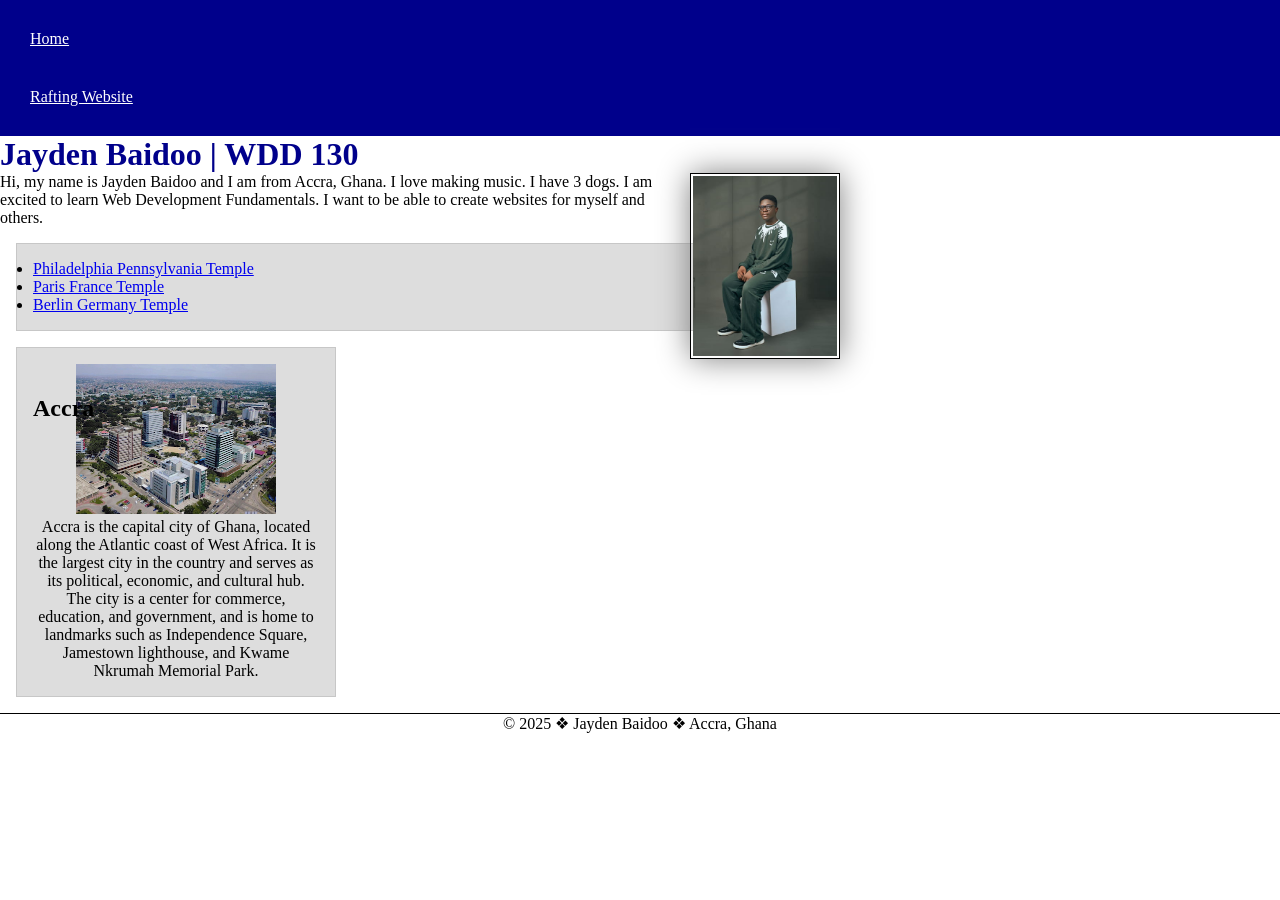
<file: index.html>
<!DOCTYPE html>
<html lang="en">

<head>
    <meta charset="UTF-8">
    <meta name="viewport" content="width=device-width, initial-scale=1.0">
    <meta name="description"
        content="Hi, I'm Jayden Baidoo from Accra, Ghana. I love music and web development. This page is for my WDD130 project. ">
    <meta name="author" content="Jayden Baidoo">
    <title>Jayden Baidoo | WDD 130</title>
    <link rel="stylesheet" href="styles/styles.css">
</head>

<body>
    <header>
        <nav>
            <a href="#">Home</a>
            <a href="wwr/">Rafting Website</a>
        </nav>
    </header>

    <main>
        <h1> Jayden Baidoo | WDD 130</h1>
        <img src="images/profile.jpg" alt="Hi, my name is Jayden Baidoo" width="200">
        <p>Hi, my name is Jayden Baidoo and I am from Accra, Ghana. I love making music. I have 3 dogs. I am excited to
            learn Web Development Fundamentals. I want to be able to create websites for myself and others.</p>
        <ul class="box">
            <li><a href="https://www.churchofjesuschrist.org/temples/details/philadelphia-pennsylvania-temple"
                    target="_blank">Philadelphia Pennsylvania Temple</a></li>
            <li><a href="https://www.churchofjesuschrist.org/temples/details/paris-france-temple" target="_blank">Paris
                    France
                    Temple</a></li>
            <li><a href="https://www.churchofjesuschrist.org/temples/details/lima-peru-los-olivos-temple"
                    target="_blank">Berlin
                    Germany Temple</a></li>
        </ul>
    </main>
    <aside class="box">
        <h2>Accra</h2>
        <img src="week02/images/greater-accra.jpg" alt="Picture of Accra">
        <p>Accra is the capital city of Ghana, located along the Atlantic coast of West Africa. It is the largest city
            in the
            country and serves as its political, economic, and cultural hub. The city is a center for commerce,
            education, and government, and is home to
            landmarks such as Independence Square, Jamestown lighthouse, and Kwame Nkrumah Memorial Park.
        </p>
    </aside>
    <footer>
        <p> &copy; 2025 &#10070; Jayden Baidoo &#10070; Accra, Ghana</p>
    </footer>
</body>


</html>
</file>
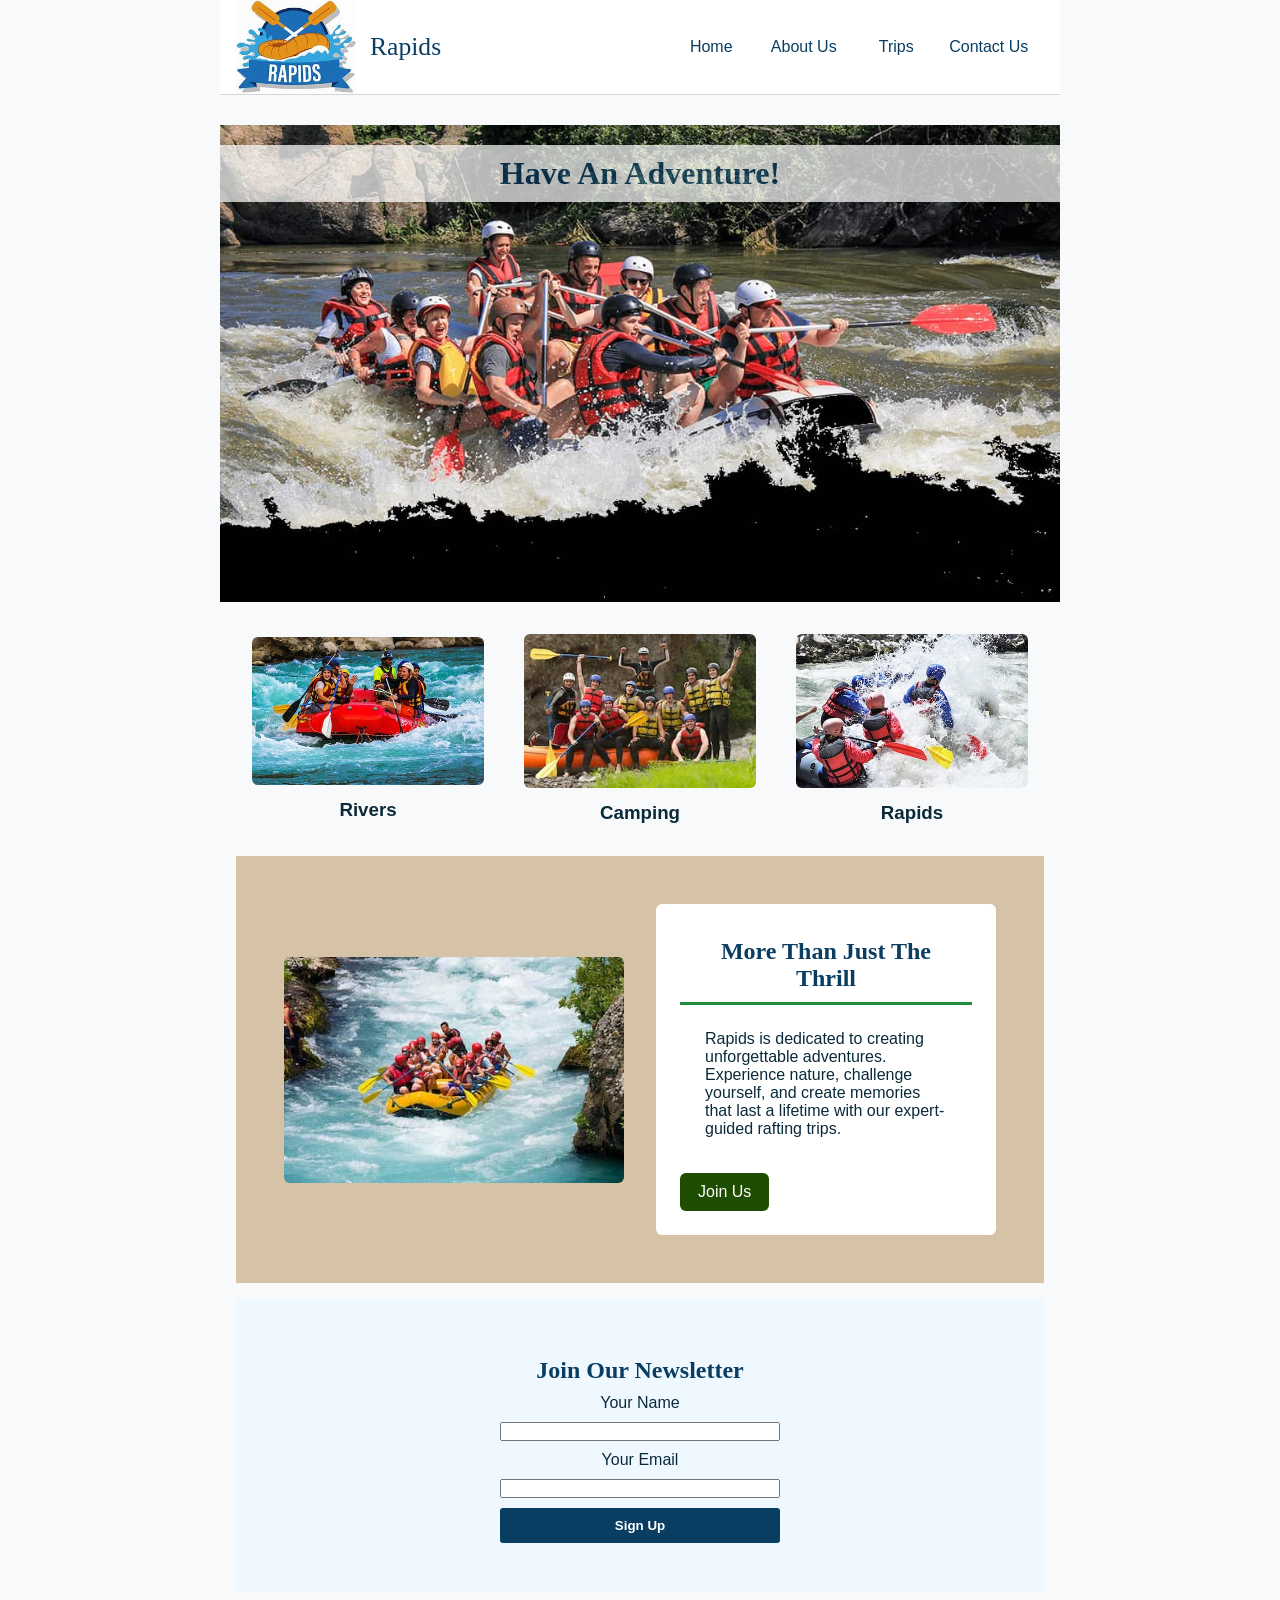
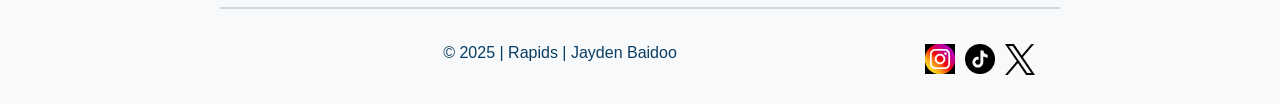
<file: wwr/index.html>
<!DOCTYPE html>
<html lang="en">

<head>
    <meta charset="UTF-8">
    <meta name="viewport" content="width=device-width, initial-scale=1.0">
    <meta name="description"
        content="Welcome to Rapids Rafting. Join us on the river for unforgettable rafting experiences and great outdoor memories.">
    <meta name="author" content="Jayden K. Baidoo">
    <link rel="stylesheet" href="styles/rafting.css">
    <title>Home | Rapids Rafting</title>
</head>

<body>

    <header>
        <div class="logo">
            <img src="images/logo.jpeg" alt="logo">
            <span class="company-name">Rapids</span>
        </div>


        <nav>
            <ul>
                <li><a href="index.html">Home</a></li>
                <li><a href="about.html">About Us</a></li>
                <li><a href="trips.html">Trips</a></li>
                <li><a href="contact.html">Contact Us</a></li>
            </ul>
        </nav>
    </header>

    <main>
        <div class="hero">
            <img src="images/hero_transparency_1024.jpg" alt="placeholder image">
            <h1 class="home-hero-title">Have An Adventure!</h1>

        </div>


        <section class="features">
            <div class="feature">
                <img src="images/rafting17_600.jpg" alt="Rivers">
                <h3>Rivers</h3>
            </div>

            <div class="feature">
                <img src="images/rafting59_600.jpg" alt="Camping">
                <h3>Camping</h3>
            </div>

            <div class="feature">
                <img src="images/rafting47_600.jpg" alt="Rapids">
                <h3>Rapids</h3>
            </div>
        </section>
        <section class="info-section">
            <img src="images/rafting53_600.jpg" alt="Scenic View">
            <div class="info-card">
                <h2>More Than Just The Thrill</h2>
                <p>
                    Rapids is dedicated to creating unforgettable adventures.
                    Experience nature, challenge yourself, and create memories
                    that last a lifetime with our expert-guided rafting trips.
                </p>
                <a href="trips.html" class="info-btn">Join Us</a>
            </div>
        </section>
        <section class="newsletter">
            <h2>Join Our Newsletter</h2>
            <form>
                <label for="news-name">Your Name</label>
                <input type="text" id="news-name" name="news-name">

                <label for="news-email">Your Email</label>
                <input type="email" id="news-email" name="news-email">

                <button type="submit">Sign Up</button>
            </form>
        </section>
    </main>

    <footer>
        <p>© 2025 | Rapids | Jayden Baidoo</p>
        <nav class="socialmedia">
            <a href="https://instagram.com">
                <img src="images/instagram.jpg" alt="Instagram Icon">
            </a>
            <a href="https://tiktok.com">
                <img src="images/tiktok.png" alt="Tiktok Icon">
            </a>
            <a href="https://x.com">
                <img src="images/x-bw.png" alt="X Icon">
            </a>

        </nav>
    </footer>
</body>
</file>
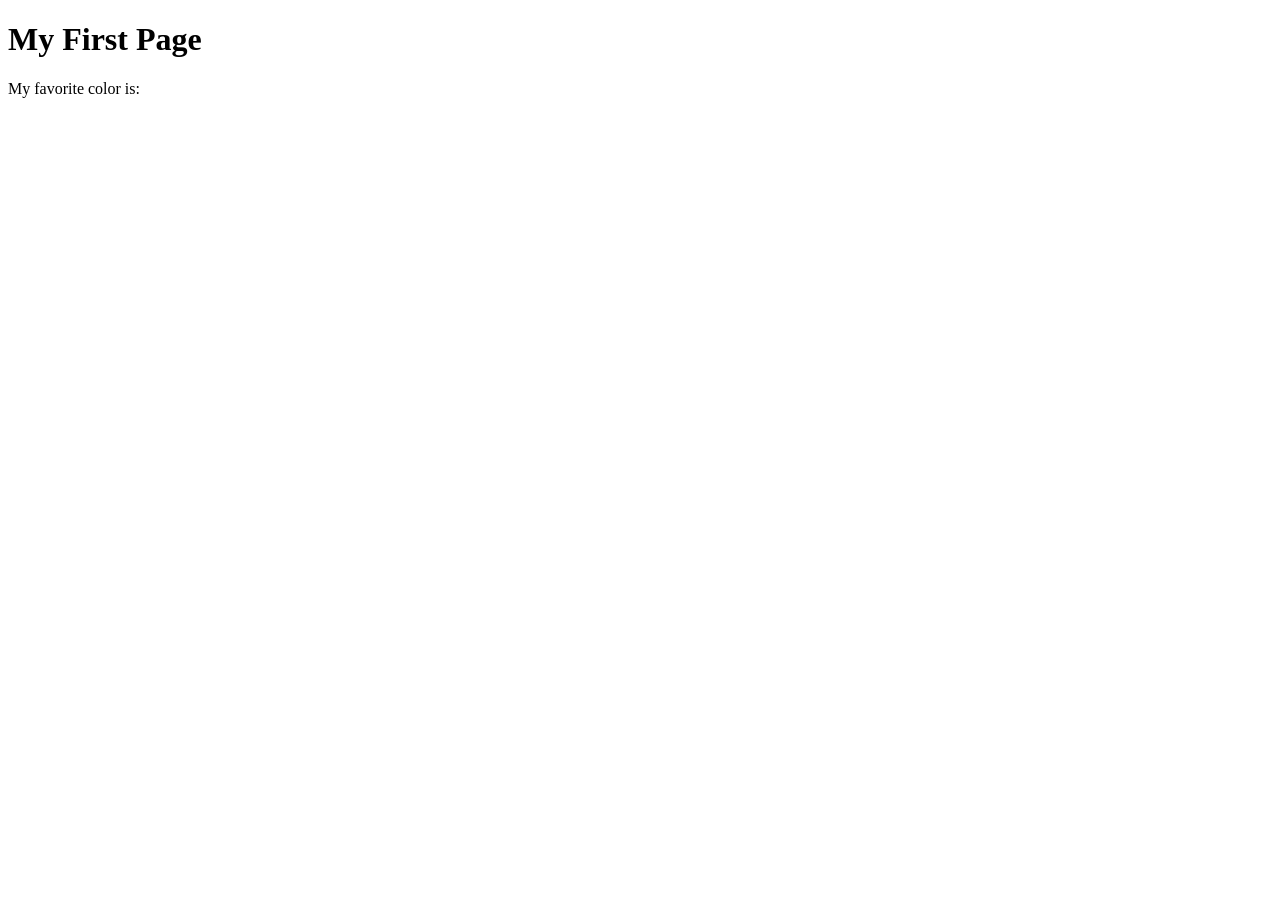
<file: week01/first-page.html>
<!DOCTYPE html>
<html lang="en">
<head>
    <meta charset="UTF-8">
    <meta name="viewport" content="width=device-width, initial-scale=1.0">
    <title>My First Page</title>
</head>
<body>
    <h1>My First Page</h1>
    <p>My favorite color is: </p>
</body>
</html>
</file>
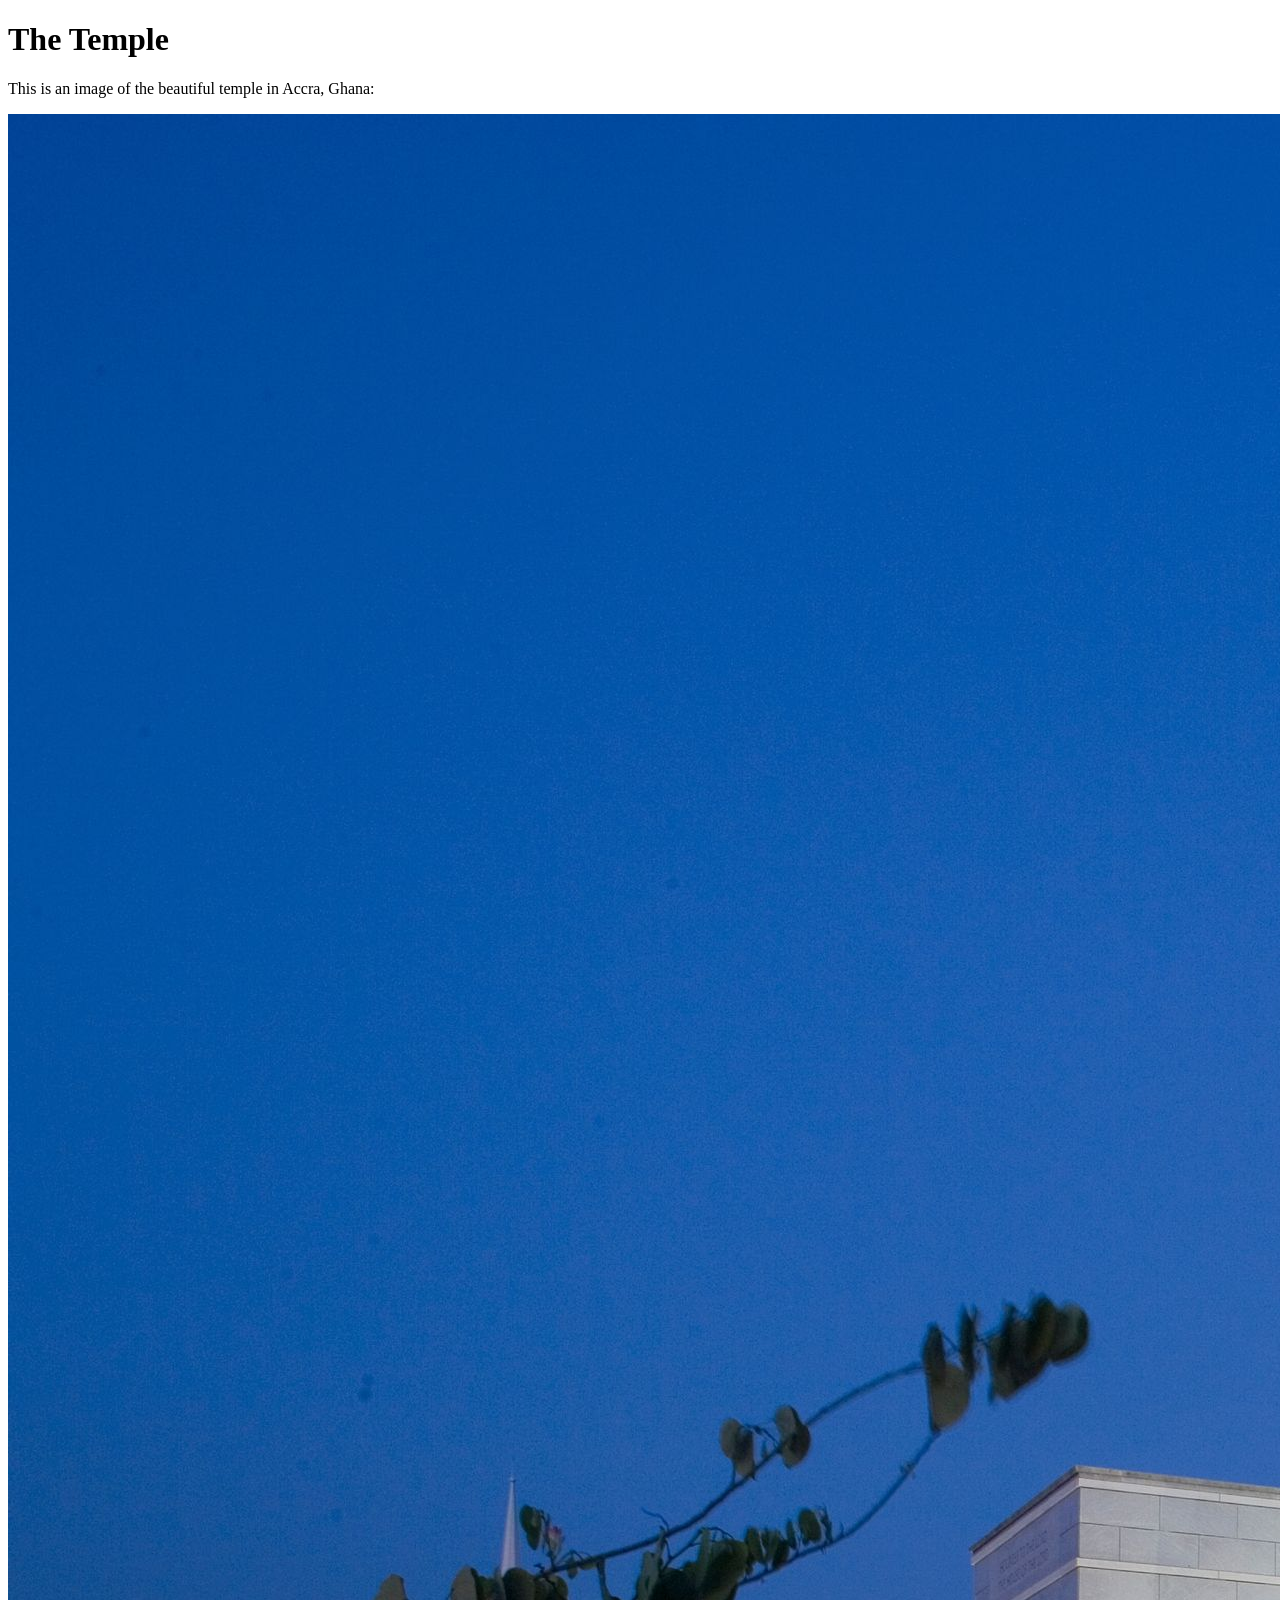
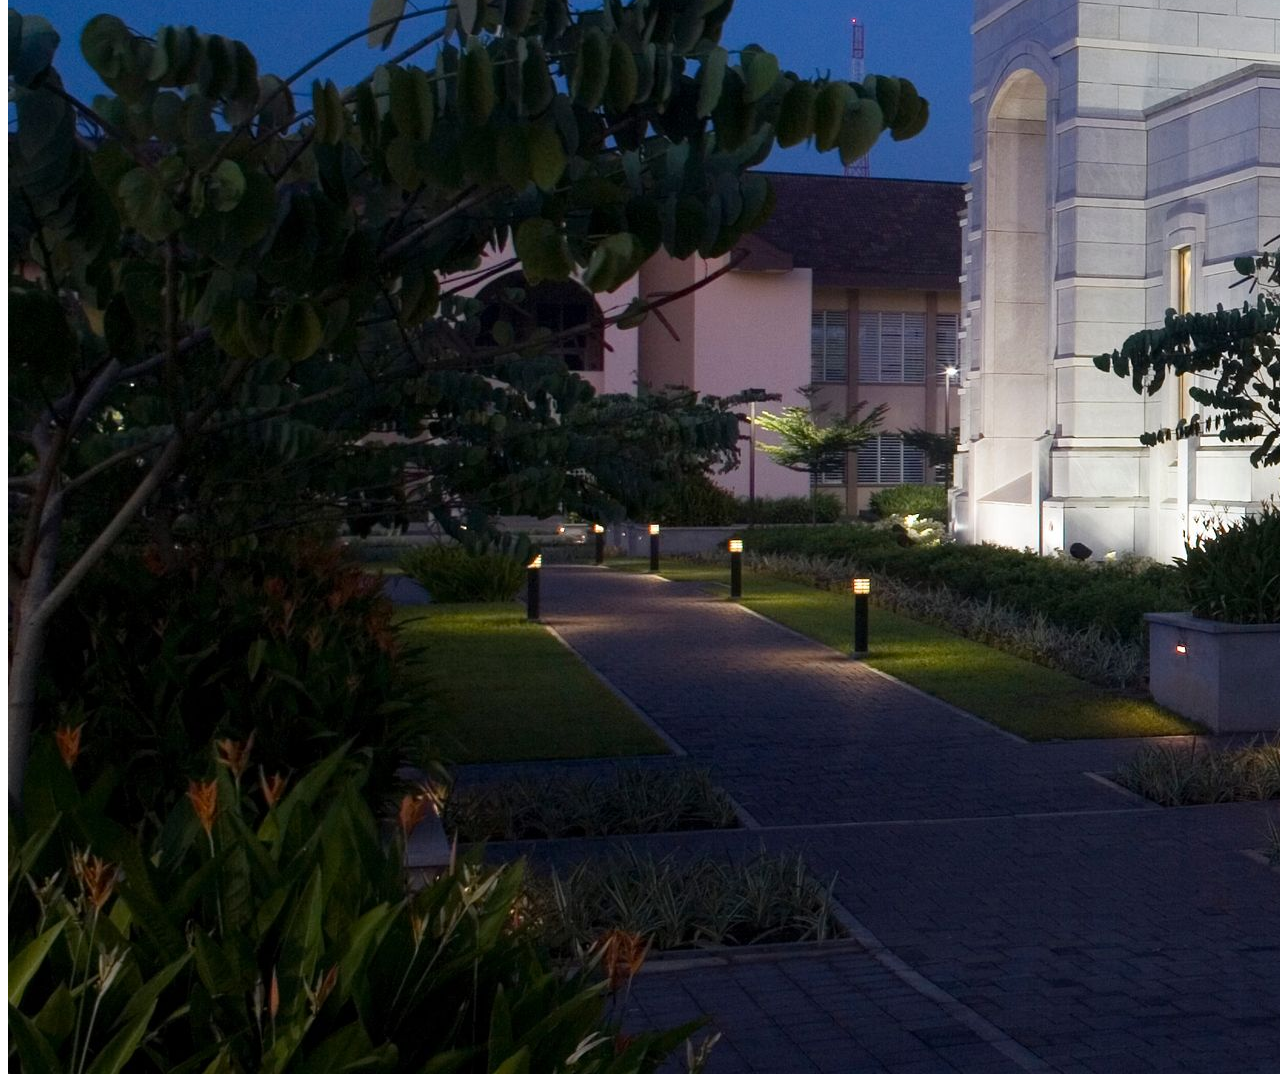
<file: week01/images.html>
<!DOCTYPE html>
<html lang="en">
<head>
    <meta charset="UTF-8">
    <meta name="viewport" content="width=device-width, initial-scale=1.0">
    <title>Temple Image</title>
</head>
<body>
    <h1>The Temple</h1>
    <p>This is an image of the beautiful temple in Accra, Ghana:</p>
    <img src="images/temple-large.jpeg" alt="The Accra Ghana Temple">
    
</body>
</html>
</file>
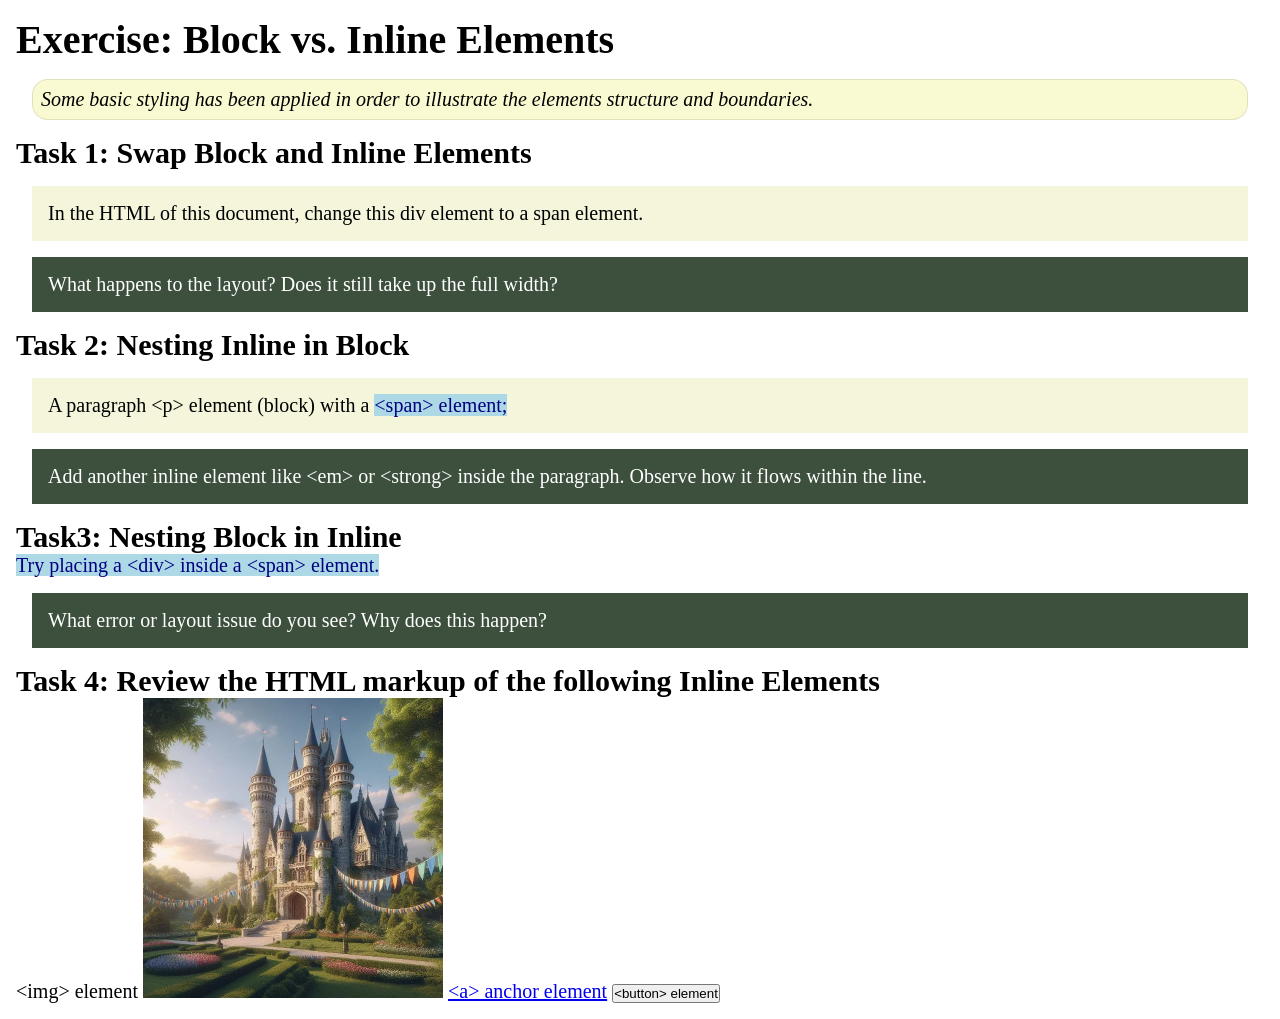
<file: week02/block-vs-inline.html>
<!DOCTYPE html>
<html lang="en">

<head>
    <meta charset="UTF-8">
    <meta name="viewport" content="width=device-width, initial-scale=1.0">
    <title>Exercise: Block vs. Inline Elements</title>
    <link rel="stylesheet" href="styles/block-vs-inline.css">
</head>

<body>
    <main>
        <h1>Exercise: Block vs. Inline Elements</h1>
        <p class="note">Some basic styling has been applied in order to illustrate the elements structure and
            boundaries.</p>

        <h2>Task 1: Swap Block and Inline Elements</h2>
        <div>In the HTML of this document, change this div element to a span element.</div>

        <p class="question">What happens to the layout? Does it still take up the full width?</p>

        <h2>Task 2: Nesting Inline in Block</h2>
        <p>A paragraph &lt;p&gt; element (block) with a <span>&lt;span&gt; element;</span></p>
        <p class="question">Add another inline element like &lt;em&gt; or &lt;strong&gt; inside the paragraph. Observe
            how it flows within the line.</p>

        <h2>Task3: Nesting Block in Inline</h2>
        <span>Try placing a &lt;div&gt; inside a &lt;span&gt; element.</span>
            <p class="question">What error or layout issue do you see? Why does this happen?</p>


            <h2>Task 4: Review the HTML markup of the following Inline Elements</h2>
        &lt;img&gt; element
        <img src="images/castle.webp" alt="placeholder image (images are inline)" width="300" height="300">
        <a href="https://churchofjesuschrist.org">&lt;a&gt; anchor element</a>
        <button type="button">&lt;button&gt; element</button>
    </main>
</body>

</html>
</file>
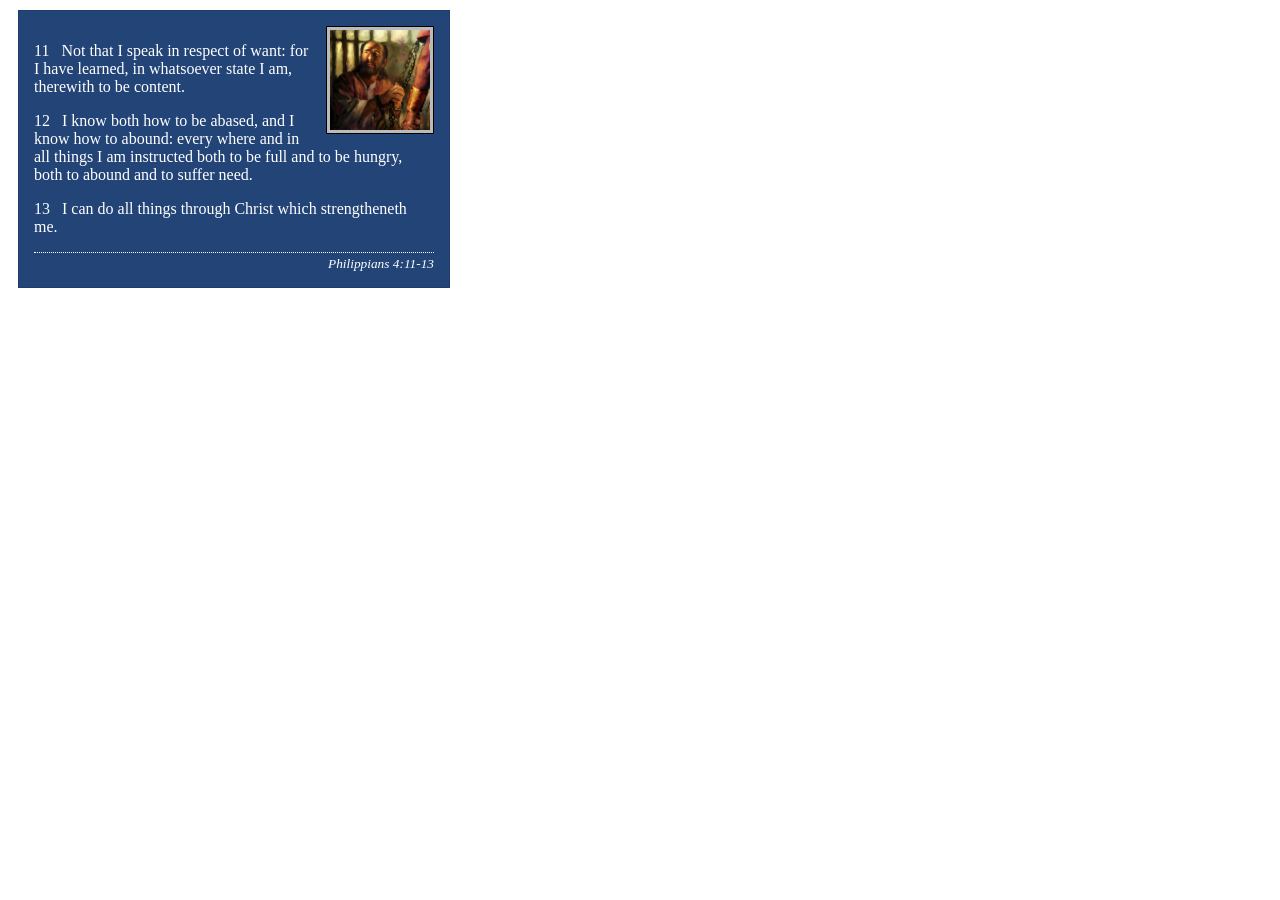
<file: week02/box-model-solution.html>
<!DOCTYPE html>
<html lang="en">
<head>
    <meta charset="UTF-8">
    <meta name="viewport" content="width=device-width, initial-scale=1.0">
    <title>Box Model Activity</title>
    <link rel="stylesheet" href="styles/box-model-solution.css">
</head>
<body>
    <main>
        <div class="callout">
            <img src="images/apostle-paul-imprisoned.webp" alt="Paul the Apostle - Imprisoned in Rome" width="200" height="200">
            <blockquote>
                <p>11 &nbsp; Not that I speak in respect of want: for I have learned, in whatsoever state I am, therewith to be content.</p>
                <p>12 &nbsp; I know both how to be abased, and I know how to abound: every where and in all things I am instructed both to be full and to be hungry, both to abound and to suffer need.</p>
                <p>13 &nbsp; I can do all things through Christ which strengtheneth me.</p>
            </blockquote>
            <cite>Philippians 4:11-13</cite>
        </div>
    </main>
</body>
</html>
</file>
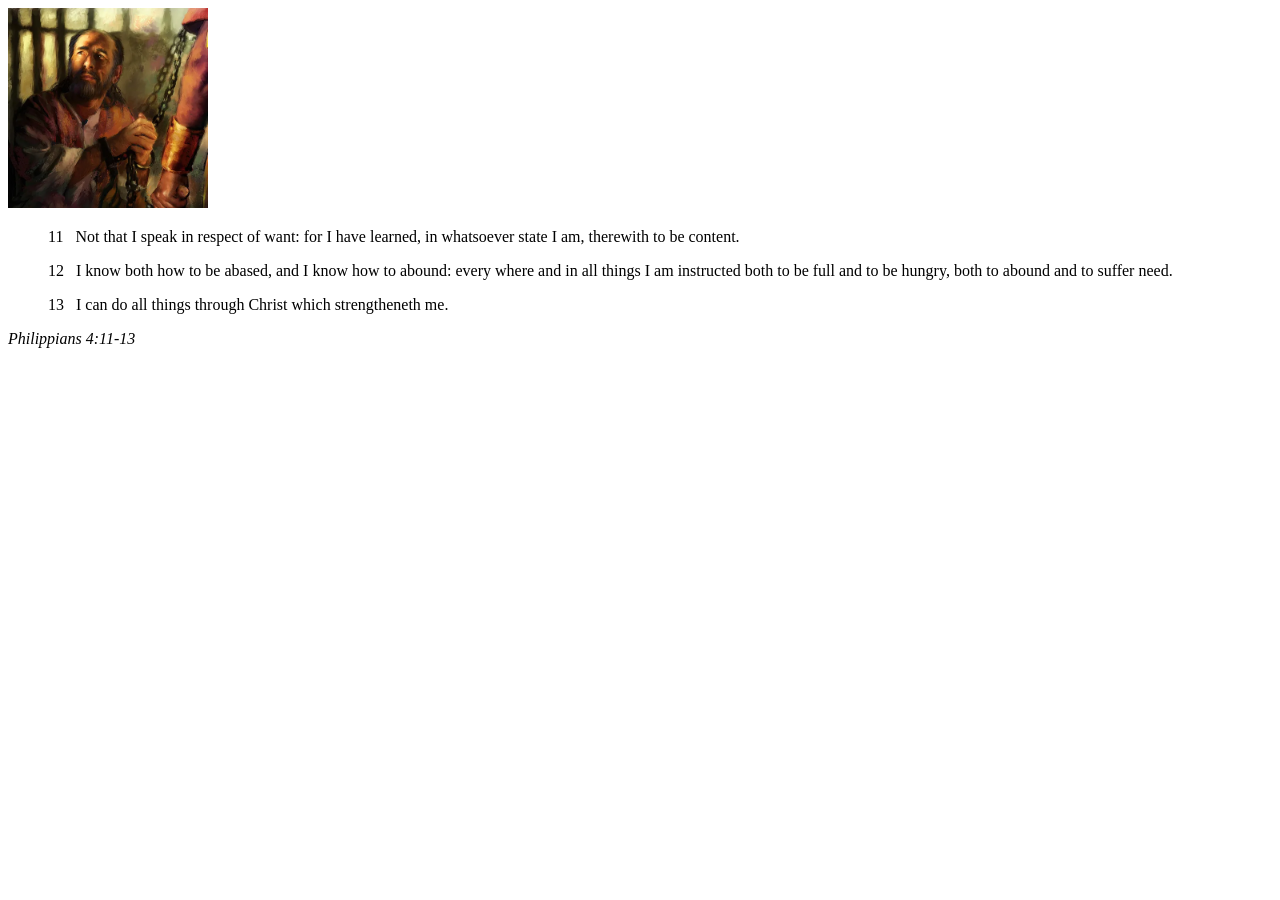
<file: week02/box-model.html>
<!DOCTYPE html>
<html lang="en">
<head>
    <meta charset="UTF-8">
    <meta name="viewport" content="width=device-width, initial-scale=1.0">
    <title>Box Model Activity</title>
</head>
<body>
    <main>
        <div class="callout">
            <img src="images/apostle-paul-imprisoned.webp" alt="Paul the Apostle - Imprisoned in Rome" width="200" height="200">
            <blockquote>
                <p>11 &nbsp; Not that I speak in respect of want: for I have learned, in whatsoever state I am, therewith to be content.</p>
                <p>12 &nbsp; I know both how to be abased, and I know how to abound: every where and in all things I am instructed both to be full and to be hungry, both to abound and to suffer need.</p>
                <p>13 &nbsp; I can do all things through Christ which strengtheneth me.</p>
            </blockquote>
            <cite>Philippians 4:11-13</cite>
        </div>
    </main>
</body>
</html>
</file>
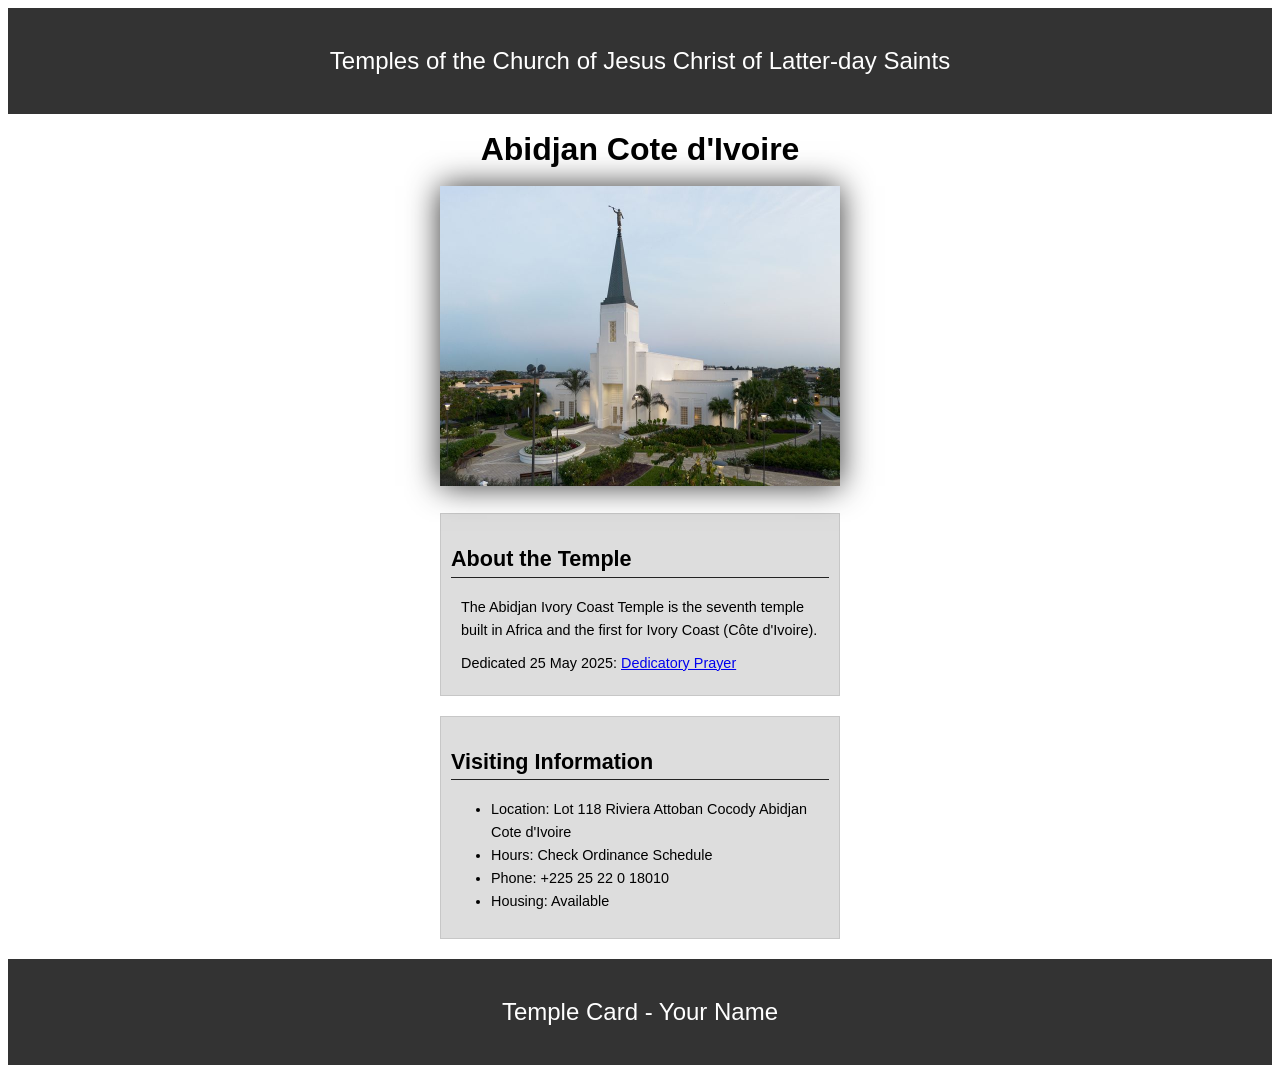
<file: week02/temple.html>
<!DOCTYPE html>
<html lang="en">

<head>
    <meta charset="UTF-8">
    <meta name="viewport" content="width=device-width, initial-scale=1.0">
    <title>Temple Card - Abidjan Cote d'Ivoire</title>
    <link rel="stylesheet" href="styles/temple.css">
</head>

<body>
    <header>
        <p>Temples of the Church of Jesus Christ of Latter-day Saints</p>
    </header>
    <main>
        <h1>Abidjan Cote d'Ivoire</h1>
        <picture>
            <img src="images/abidjan-ivory-coast.jpeg" alt="Abidjan Cote d'Ivoire Temple">
        </picture>
        <section>
            <h2>About the Temple</h2>
            <p>The Abidjan Ivory Coast Temple is the seventh temple built in Africa and the first for Ivory Coast (Côte
                d'Ivoire).</p>
            <p>Dedicated 25 May 2025: <a
                    href="https://www.churchofjesuschrist.org/temples/dedicatory-prayer/abidjan-ivory-coast-temple/2025-05-25?lang=eng"
                    target="_blank" rel="noopener noreferrer">Dedicatory Prayer</a></p>
        </section>
        <section>
            <h2>Visiting Information</h2>
            <ul>
                <li>Location: Lot 118 Riviera Attoban Cocody Abidjan Cote d'Ivoire</li>
                <li>Hours: Check Ordinance Schedule</li>
                <li>Phone: +225 25 22 0 18010</li>
                <li>Housing: Available</li>
            </ul>
        </section>
    </main>
    <footer>
        <p>Temple Card - Your Name</p>
    </footer>
</body>

</html>
</file>
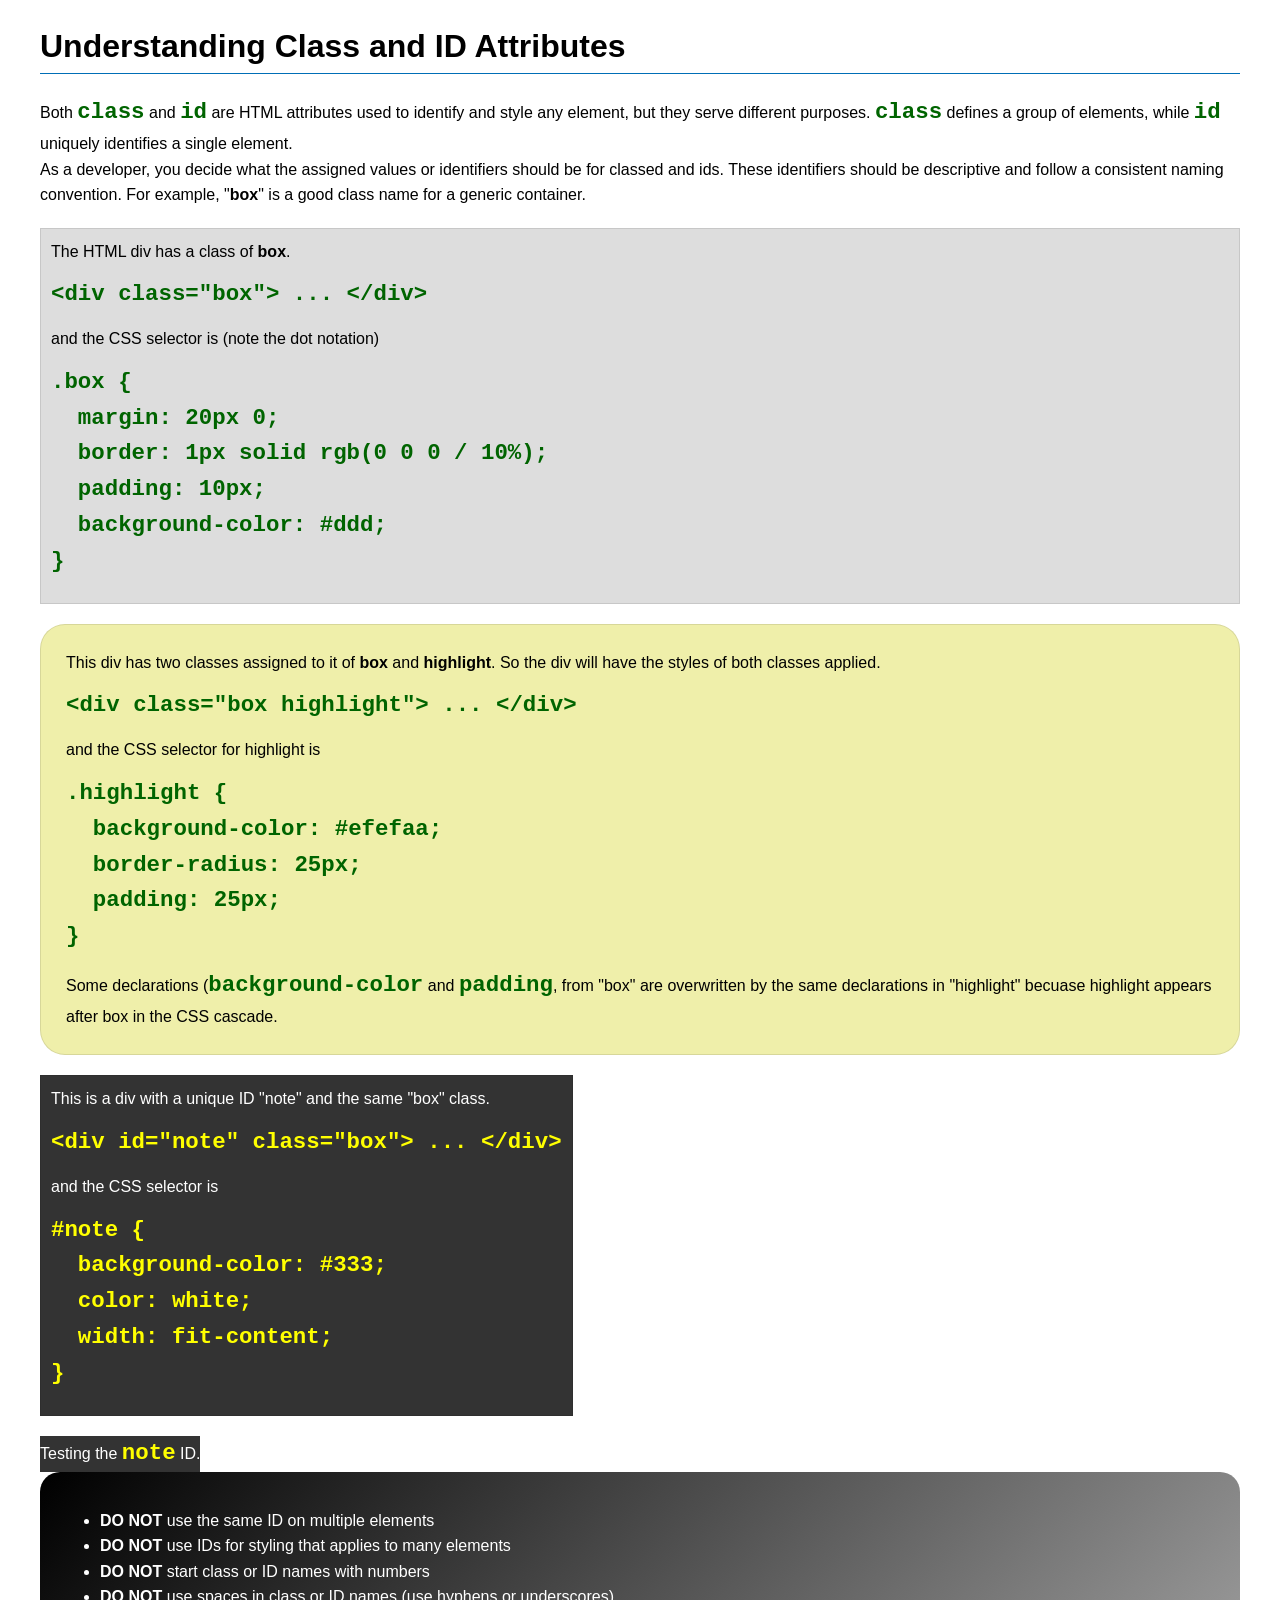
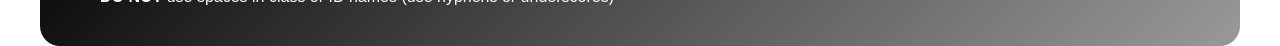
<file: week03/class-and-id.html>
<!DOCTYPE html>
<html lang="en">

<head>
    <meta charset="UTF-8">
    <meta name="viewport" content="width=device-width, initial-scale=1.0">
    <title>Class vs ID Attributes</title>
    <link rel="stylesheet" href="styles/class-and-id.css">
</head>

<body>
    <h1>Understanding Class and ID Attributes</h1>
    <p>Both <code>class</code> and <code>id</code> are HTML attributes used to identify and style any element, but they
        serve different purposes. <code>class</code> defines a group of elements, while <code>id</code> uniquely
        identifies a single element.</p>
    <p>As a developer, you decide what the assigned values or identifiers should be for classed and ids. These
        identifiers should be
        descriptive and follow a consistent naming convention. For example, "<strong>box</strong>" is a good class name
        for a generic container.</p>
    <div class="box">
        <p>The HTML div has a class of <strong>box</strong>.</p>
        <pre><code class="html">&lt;div class="box"&gt; ... &lt;/div&gt;</code></pre>
        and the CSS selector is (note the dot notation)
        <pre><code class="css">.box {
  margin: 20px 0;
  border: 1px solid rgb(0 0 0 / 10%);
  padding: 10px;
  background-color: #ddd; 
}</code></pre>
    </div>

    <div class="box highlight">
        <p>This div has two classes assigned to it of <strong>box</strong> and <strong>highlight</strong>. So the div
            will have the styles of both classes applied.</p>
        <pre><code class="html">&lt;div class="box highlight"&gt; ... &lt;/div&gt;</code></pre>
        and the CSS selector for highlight is
        <pre><code class="css">.highlight {
  background-color: #efefaa;
  border-radius: 25px;
  padding: 25px;
}</code></pre>
<p>Some declarations (<code>background-color</code> and <code>padding</code>, from "box" are overwritten by the same declarations in "highlight" becuase highlight appears after box in the CSS cascade.</p>
    </div>

    <div id="note" class="box">
        <p>This is a div with a unique ID "note" and the same "box" class.</p>
        <pre><code class="html">&lt;div id="note" class="box"&gt; ... &lt;/div&gt;</code></pre>
        and the CSS selector is
        <pre><code class="css">#note {
  background-color: #333;
  color: white;
  width: fit-content;
}</code></pre>
    </div>

    <div id="note">
        <p>Testing the <code>note</code> ID.</p>
    </div>

    <section id="best-practice">
        <ul>
            <li><strong>DO NOT</strong> use the same ID on multiple elements</li>
            <li><strong>DO NOT</strong> use IDs for styling that applies to many elements</li>
            <li><strong>DO NOT</strong> start class or ID names with numbers</li>
            <li><strong>DO NOT</strong> use spaces in class or ID names (use hyphens or underscores)</li>
        </ul>
    </section>




</body>

</html>
</file>
<file: styles/styles.css>
*{
    margin: 0;
    padding: 0;
    box-sizing: border-box;
}

nav {
    background-color: darkblue;
    padding: 10px;
}
nav a {
    color: white;
    display: block;
    padding: 20px;
}
h1 {
    color: darkblue;
}
main img {
    width: 150px;
    height: auto;
    border: 1px solid black;
    padding: 2px;
    box-shadow: 0 0 30px gray;
    float: right;
}

p {
    padding: 0;
}

main {
    max-width: 840px;
}

aside {
    width: 20rem;
    text-align: center;
    position: relative;
}
aside h2 {
    position: absolute;
    top: 47px;
}
    


aside img {
    width: 200px;
    height: auto;
}

footer {
    margin-top: 10px;
    border-top: 1px solid #000;
    text-align: center;
}

/* Class Selectors */
.box {
    margin: 1rem;
    border: 1px solid rgb(0 0 0 / 10%);
    padding: 1rem;
    background-color: #ddd;
    color: #000;
}
</file>
<file: wwr/styles/rafting.css>
:root {
    --primary-color: #0a3d62;       
    --secondary-color: #3dc1d3;    
    --accent1-color: #1e8e3e; 
    --text-color: #0a2a3a;         
    --light-bg: #f7f9fa;           
    --border-color: #d0d7dd;       
    --heading-font: "Times New Roman", "Georgia", serif;
    --body-font: Arial, Helvetica, sans-serif;
}

* {
    margin: 0;
    padding: 0;
    box-sizing: border-box;
}

body {
    font-family: var(--body-font);
    color: var(--text-color);
    background-color: var(--light-bg);
}

/* Layout */
header, main, footer {
    width: 840px;
    margin: 0 auto;
}

/* Header */
header {
    display: grid;
    grid-template-columns: 1fr 1fr;
    border-bottom: 1px solid var(--border-color);
    align-items: center;
    background-color: white;
}

header img {
    margin: 0 0.25rem 0 1rem;
    width: 120px;
}

.logo {
    display: flex;
    align-items: center;
    gap: 10px;
}

.company-name {
    font-family: var(--heading-font);
    font-size: 1.6rem;
    color: var(--primary-color);
}

/* Navigation */
nav ul {
    display: flex;
    list-style: none;
    align-items: center;
}

nav li {
    flex: 1 1 100%;
    text-align: center;
}

nav ul a {
    text-decoration: none;
    color: var(--primary-color);
}

nav a:hover {
    color: var(--secondary-color);
    text-decoration: underline;
}

/* Headings */
h1, h2 {
    font-family: var(--heading-font);
    color: var(--primary-color);
}

h1 {
    font-family: var(--heading-font);
    color: var(--primary-color);
    text-align: center;
    margin: 20px 0;
}

.hero-title {
    position: absolute;
    top: 30px;
    width: 100%;
    text-align: center;
    opacity: 0.95;
    background-color: white;
    padding: 10px;
}

.home-hero-title {
    position: absolute;
    top: 30px;
    width: 100%;
    text-align: center;
    opacity: 0.7;
    background-color: white;
    padding: 10px;
    color: var(--primary-color);
}

h2 {
    width: 100%;
    text-align: center;
    padding: 10px;
    border-bottom: 3px solid var(--accent1-color);
}

/* Hero */
.hero {
    position: relative;
    padding-top: 30px;
}

.hero img {
    width: 100%;
    display: block;
}

.hero article {
    position: absolute;
    top: 300px;
    background-color: var(--secondary-color);
    padding: 15px;
    border-left: 5px solid var(--accent1-color);
    color: var(--text-color);
}

.hero article img {
    float: right;
    width: 125px;
}

/* Sections */
nav, p, section, article {
    margin: 16px;
    padding: 9px;
}

section {
    display: grid;
    grid-template-columns: 1fr 1fr 1fr;
    align-items: center;
}

section h2 {
    grid-column: 1/4;
}

/* Adventure Images */
.adventure-images {
    margin: 16px;
    display: grid;
    grid-template-columns: repeat(5, 1fr);
    gap: 70px;
    padding-top: 1rem;
    align-items: center;
    border-radius: 6px;
}

.adventure-images h2 {
    grid-column: 1 / -1;
}

.adventure-images figure,
.employee-profiles figure {
    text-align: center;
}

.adventure-images img,
.employee-profiles img {
    width: 100px;
}

/* Employees */
.employee-profiles {
    display: grid;
    grid-template-columns: repeat(3, 1fr);
    padding-top: 1rem;
    align-items: center;
}

.employee-profiles h2 {
    grid-column: 1 / -1;
}

/* Contact Page */
.contact-container {
    display: flex;
    gap: 30px;
    justify-content: center;
    align-items: flex-start;
    margin: 30px 0;
    flex-wrap: wrap;
    height: 500px;
}

.contact-info {
    text-align: center;
}

.map iframe {
    height: 500px;
}

.radio-group {
    display: flex;
    flex-direction: column;
    gap: 6px;
    margin-bottom: 15px;
}

main form {
    width: 300px;
    display: flex;
    flex-direction: column;
    gap: 12px;
}

button {
    padding: 10px;
    border: none;
    background-color: var(--primary-color);
    color: white;
    font-weight: bold;
    cursor: pointer;
    border-radius: 3px;
}

button:hover {
    background-color: var(--accent1-color);
}

/* Home Page */
.newsletter {
    padding: 3rem;
    text-align: center;
    background-color: aliceblue;
    display: block;
}

.newsletter form {
    display: flex;
    flex-direction: column;
    width: 280px;
    margin: auto;
    gap: 10px;
}

.newsletter h2 {
    border-bottom: none;
}

.features {
    display: grid;
    grid-template-columns: repeat(3, 1fr);
    gap: 40px;
    padding: 1rem;
    text-align: center;
}

.features img {
    width: 100%;
    border-radius: 6px;
}

.features h3 {
    margin-top: 10px;
}

.info-section {
    display: grid;
    grid-template-columns: 1fr 1fr;
    background: #d6c2a7;
    padding: 3rem;
    align-items: center;
    gap: 2rem;
}

.info-section img {
    width: 100%;
    border-radius: 6px;
}

.info-card {
    background: white;
    padding: 1.5rem;
    border-radius: 6px;
    max-width: 350px;
}

.info-btn {
    display: inline-block;
    margin-top: 10px;
    padding: 10px 18px;
    background: #1e4c00;
    color: white;
    border-radius: 6px;
    text-decoration: none;
}

/* Trips Page */
.trips-contact {
    text-align: center;
    padding: 3rem 1rem;
}

.contact-btn {
    padding: 12px 22px;
    background: #1e4c00;
    color: white;
    text-decoration: none;
    border-radius: 6px;
    display: inline-block;
    margin-top: 10px;
    font-weight: bold;
}

.trip-grid {
    display: grid;
    grid-template-columns: repeat(3, 1fr);
    gap: 30px;
    padding: 2rem;
}

.trip-card {
    background: #ffffff;
    padding: 1rem;
    text-align: center;
    border-radius: 8px;
    box-shadow: 0 2px 6px rgba(0,0,0,0.1);
}

.trip-card img {
    width: 100%;
    border-radius: 6px;
}

.trips-table-section {
    padding: 2rem;
    text-align: center;
    display: grid;
    grid-template-columns: repeat(3, 1fr);
}

.trips-table-section h2 {
    grid-column: 1/-1;
}

.trips-table {
    width: 100%;
    border-collapse: collapse;
    margin: auto;
    grid-column: 1/-1;
}

.trips-table th,
.trips-table td {
    border: 1px solid #ccc;
    padding: 10px;
}

.trips-table th {
    background: #eee;
    font-weight: bold;
}

/* Footer */
footer {
    display: flex;
    justify-content: space-between;
    color: var(--primary-color);
    border-top: 2px solid var(--border-color);
    padding-top: 10px;
}

footer p {
    flex: 1;
    text-align: center;
}

footer .socialmedia {
    display: flex;
    gap: 10px;
}

.socialmedia a {
    text-decoration: none;
}

footer .socialmedia img {
    width: 30px;
}
</file>
<file: week02/styles/block-vs-inline.css>
* {
    margin: 0;
    padding: 0;
}

body {
    font-size: 20px;
    margin: 1rem;
}

p,
div {
    background-color: beige;
    margin: 1rem;
    padding: 1rem;
}

span {
    color: navy;
    background-color: lightblue;
}

code {
    margin: 0;
    padding: 0;
    color: green;
    font-size: 1.2rem;
}

.note {
    font-style: italic;
    background-color: lightgoldenrodyellow;
    border-radius: 1rem;
    border: 1px solid rgb(0 0 0 / 10%);
    margin: 1rem;
    padding: .5rem;
}

.question {
    background-color: #3d503d;
    color: #fff;
}
</file>
<file: week02/styles/box-model-solution.css>
.callout {
    max-width: 400px;
    margin: 10px;
    border: 1px solid rgba(0, 0, 0, .1);
    padding: 15px;
    background-color: #247;
    color: #fff;
}

.callout img {
    float: right;
    margin: 0 0 10px 15px;
    border: 1px solid #000;
    padding: 3px;
    background-color: #bbb;
    width: 100px;
    height: auto;

}

blockquote {
    margin: 0;
}

cite {
    display: block;
    border-top: 1px dotted #fff;
    padding-top: 3px;
    text-align: right;
    font-size: smaller;
}
</file>
<file: week02/styles/temple.css>
body {
    font-family: Arial, sans-serif;
    line-height: 1.6;
}

header, footer {
    background-color: #333;
    color: #fff;
    padding: 10px;
    text-align: center;
    font-size: 1.5rem;
}

main h1 {
    text-align: center;
    margin: 10px;
}

main {
    width: 400px;
    margin: 0 auto;
}

img {
    width: 100%;
    height: auto;
    box-shadow: 0 0 30px #333;
}

section {
    margin: 20px 0;
    border: 1px solid rgb(0 0 0 / 10%);
    padding: 10px;
    background-color: #ddd;
    font-size: .9rem;
}

section p {
    margin: 10px;
}

h2 {
    border-bottom: 1px solid #222;
}
</file>
<file: week03/styles/class-and-id.css>
body {
    font-family: Arial, sans-serif;
    line-height: 1.6;
    margin: 0;
    padding: 0 40px;
}

h1 {
    border-bottom: 1px solid rgb(0 110 182);
    padding-bottom: 0;
}



p {
    margin: 0;
}

code {
    color: darkgreen;
    font-weight: 700;
    font-size: 1.4rem;
}

/* Class examples - can be reused */

.box {
    margin: 20px 0;
    border: 1px solid rgb(0 0 0 / 10%);
    padding: 10px;
    background-color: #ddd; /* this is shorthand for #dddddd */
}

.highlight {
    background-color: #efefaa;
    border-radius: 25px;
    padding: 25px;
}

/* ID examples - should be unique */

#note {
    background-color: #333;
    color: white;
    width: fit-content;
}

#note code {
    color: yellow;
}

#best-practice {
    background: linear-gradient(135deg, #000 0%, #999 100%);
    color: white;
    border-radius: 20px;
    padding: 20px
}
</file>
